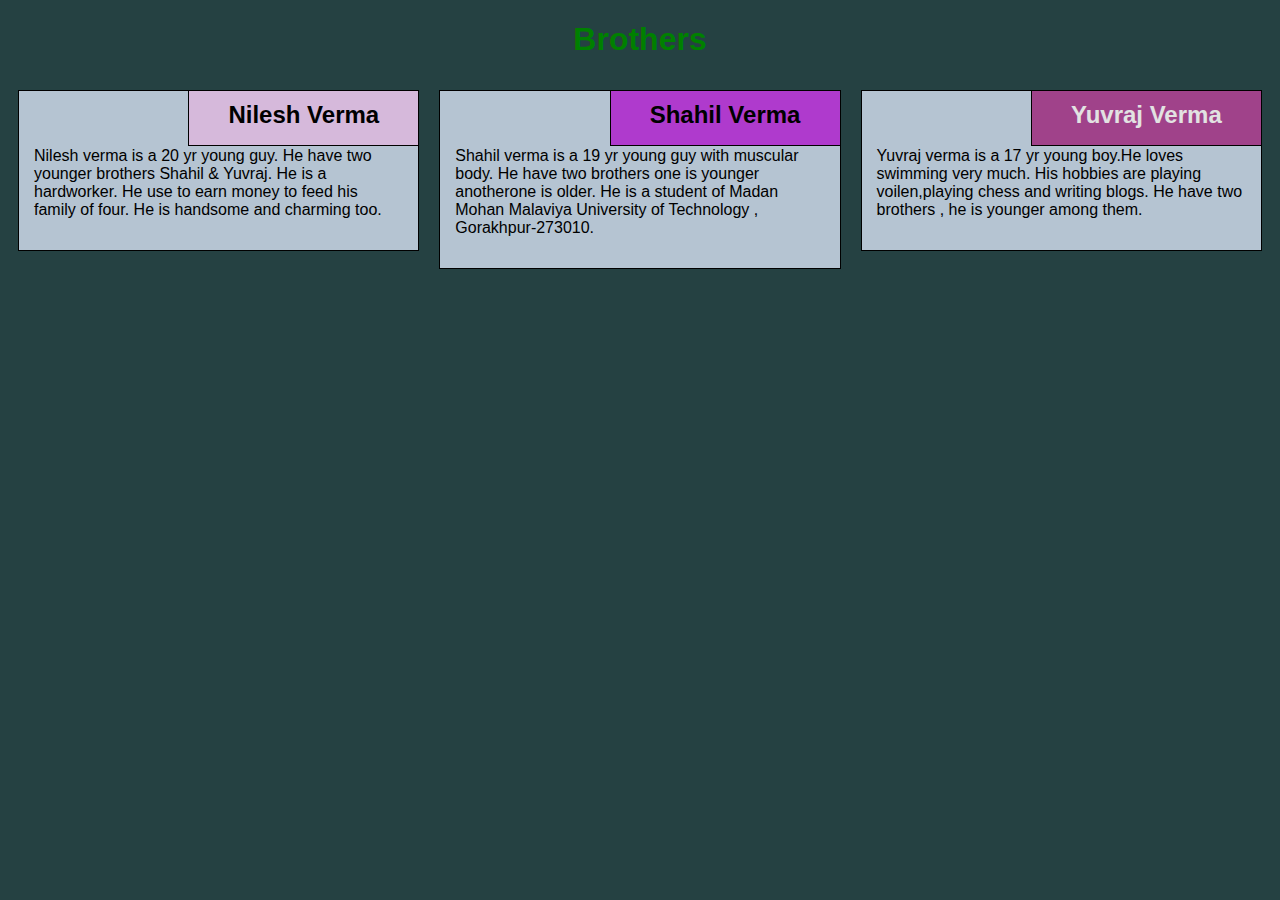
<file: mod2assignment/index.html>
<!DOCTYPE html>
<html lang="en">

<head>
    <meta charset="utf-8">
    <meta name="viewport" content="width=device-width, initial-scale=1">
    <title>Assignment Solution for Module 2</title>
    <link rel="stylesheet" href="css/style.css">
</head>

<body>
    <h1>Brothers</h1>
    <div class="row">
        <div class="col-lg-4 col-md-6 col-sm-12">
            <section class="lebesgue">
                <h2>Nilesh Verma</h2>
                <p>
                    Nilesh verma is a 20 yr young guy. He have two younger brothers Shahil & Yuvraj.
                    He is a hardworker. He use to earn money to feed his family of four.
                    He is handsome and charming too.

                </p>
            </section>
        </div>
        <div class="col-lg-4 col-md-6 col-sm-12">
            <section class="fubini">
                <h2>Shahil Verma</h2>
                <p>
                  Shahil verma is a 19 yr young guy with muscular body. He have two brothers one is younger anotherone is older.
                  He is a student of Madan Mohan Malaviya University of Technology , Gorakhpur-273010.
                </p>
            </section>
        </div>
        <div class="col-lg-4 col-md-12 col-sm-12">
            <section class="luzin">
                <h2>Yuvraj Verma</h2>
                <p>
                    Yuvraj verma is a 17 yr young boy.He loves swimming very much. His hobbies are playing voilen,playing chess and writing blogs.
                    He have two brothers , he is younger among them. 
                </p>
            </section>
        </div>
    </div>
</body>

</html>
</file>
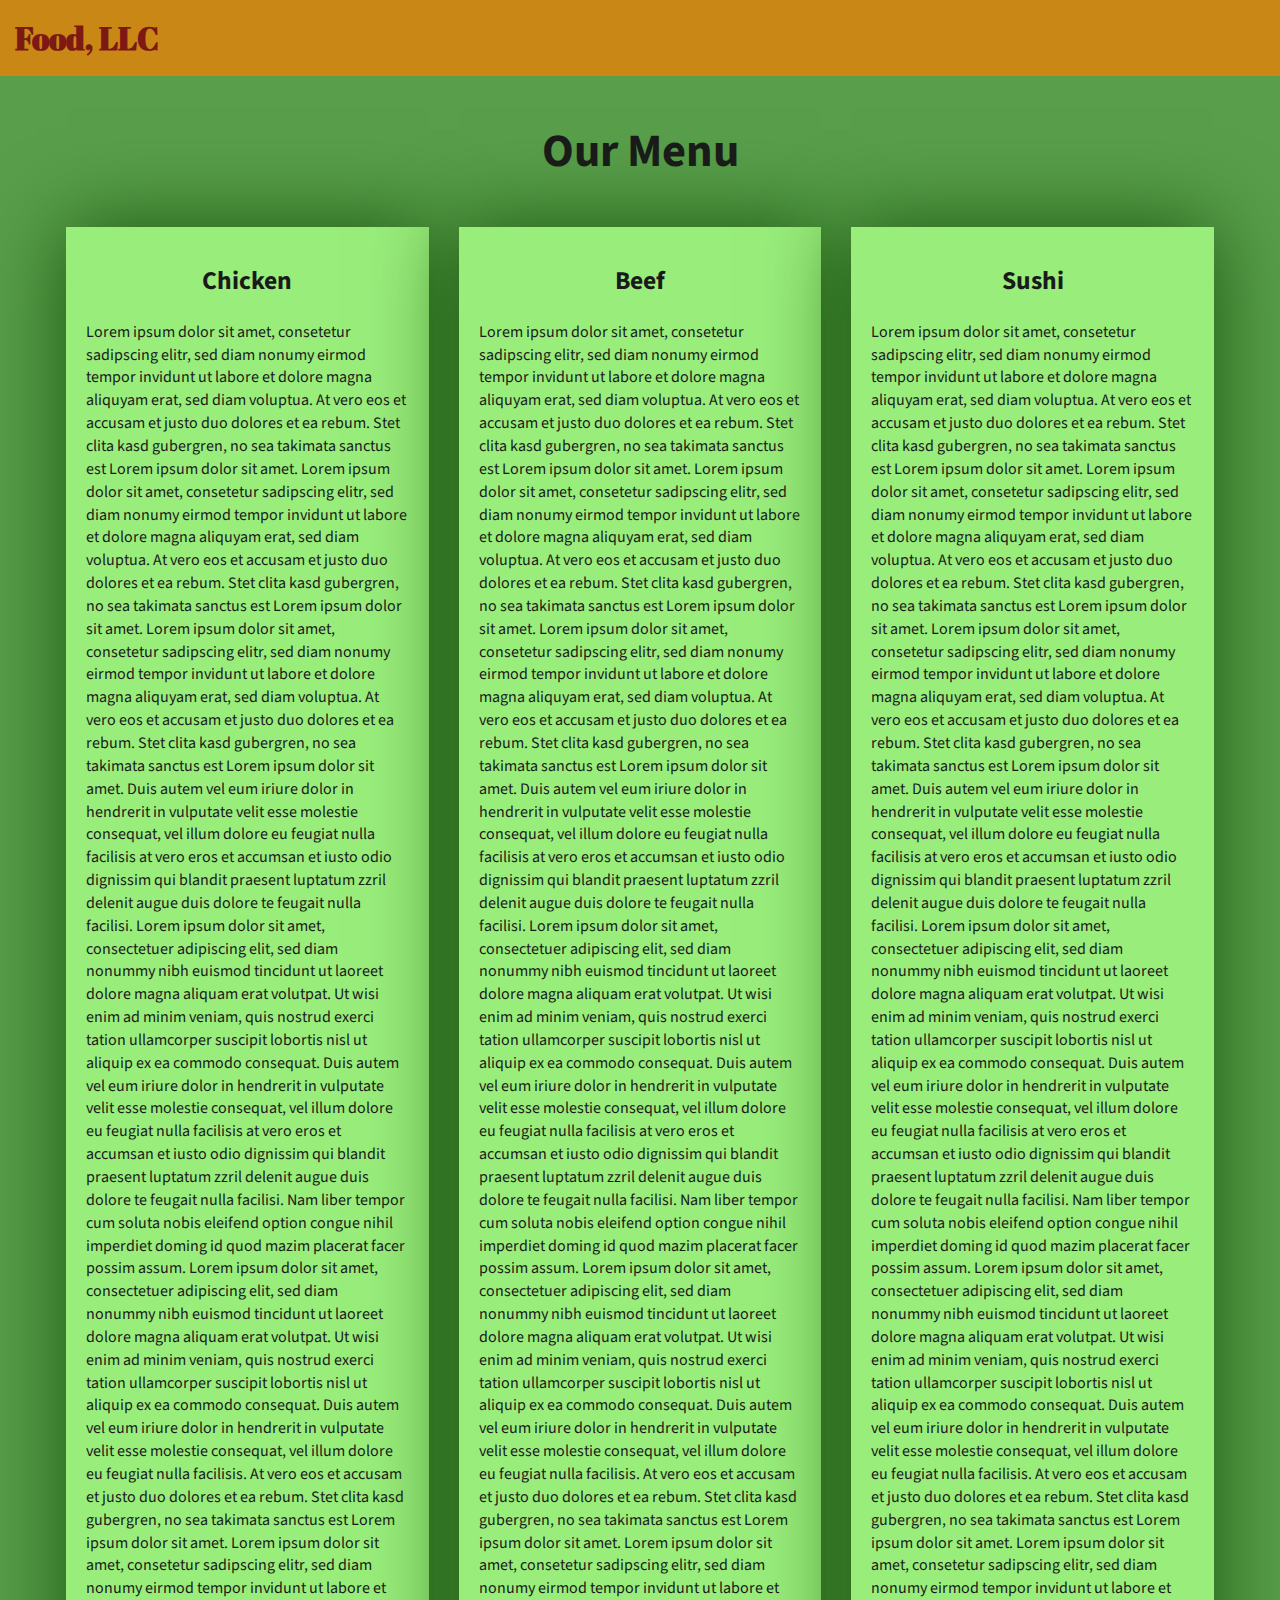
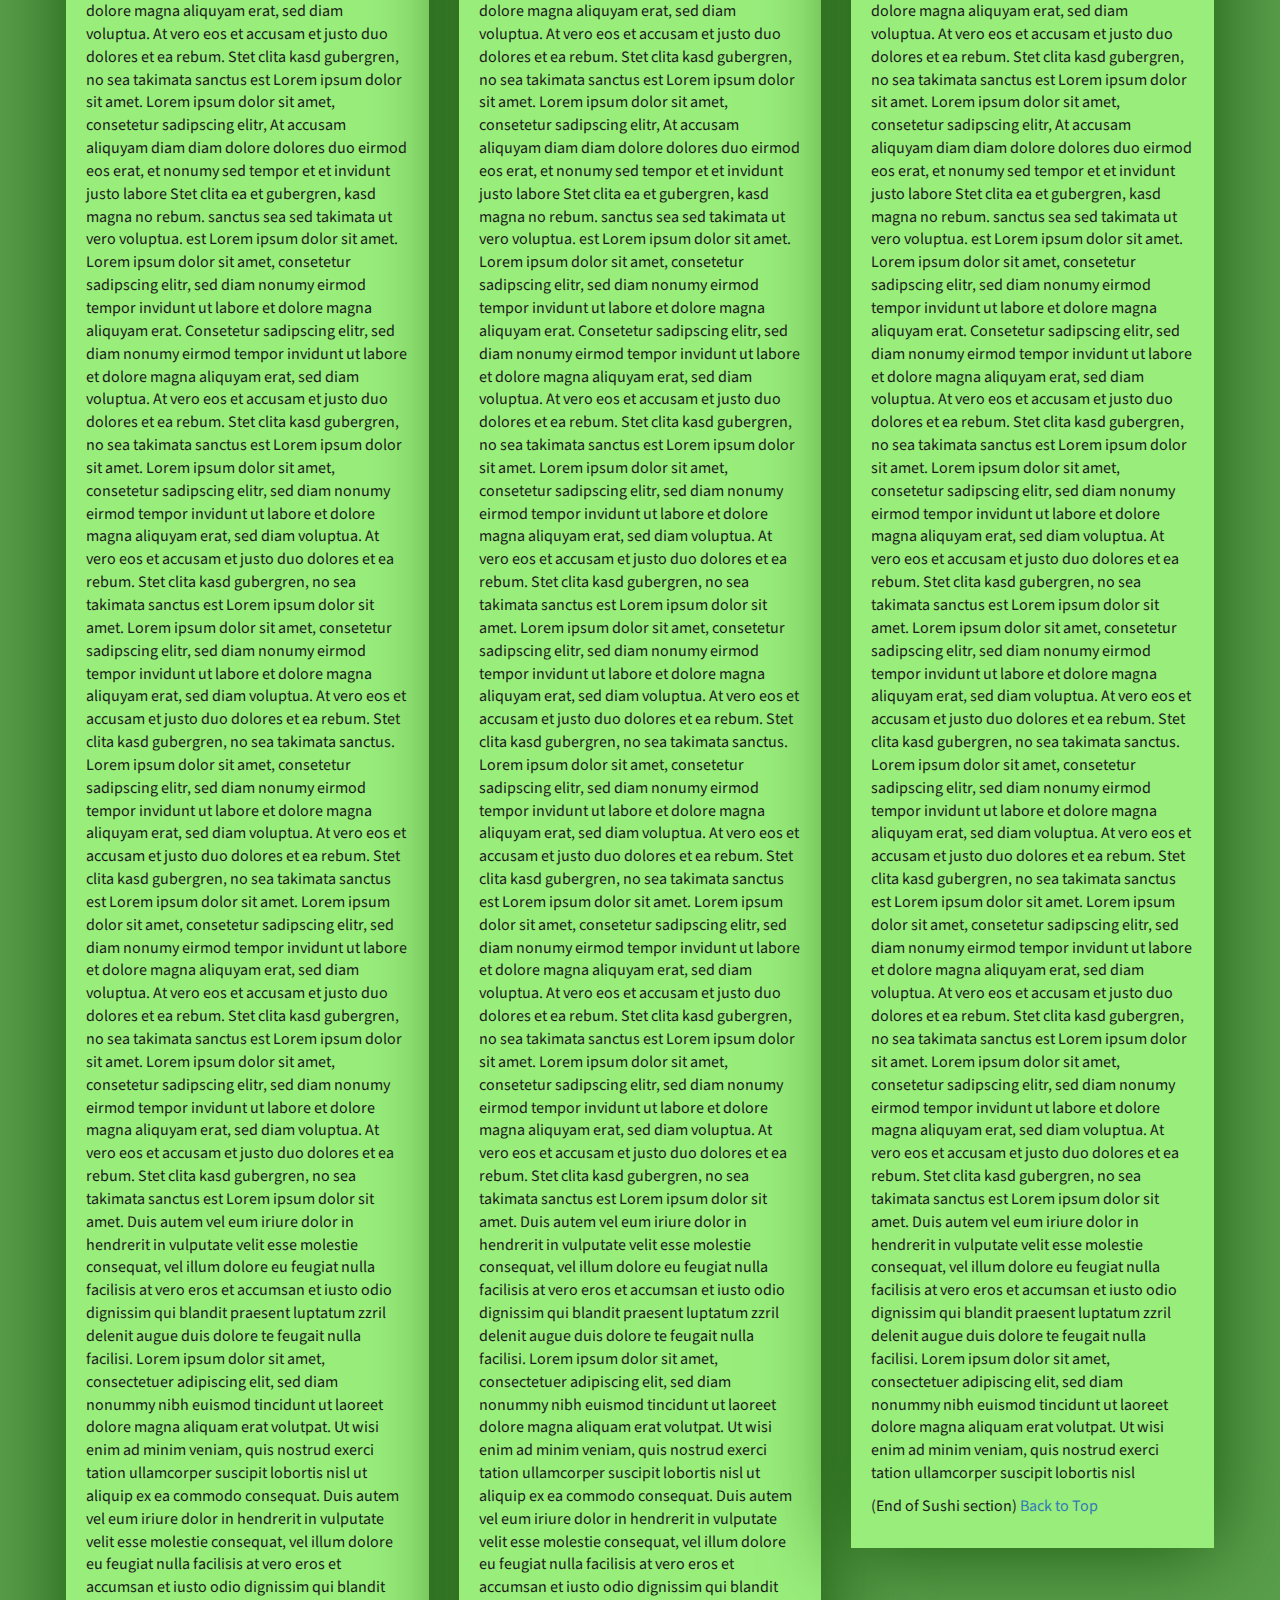
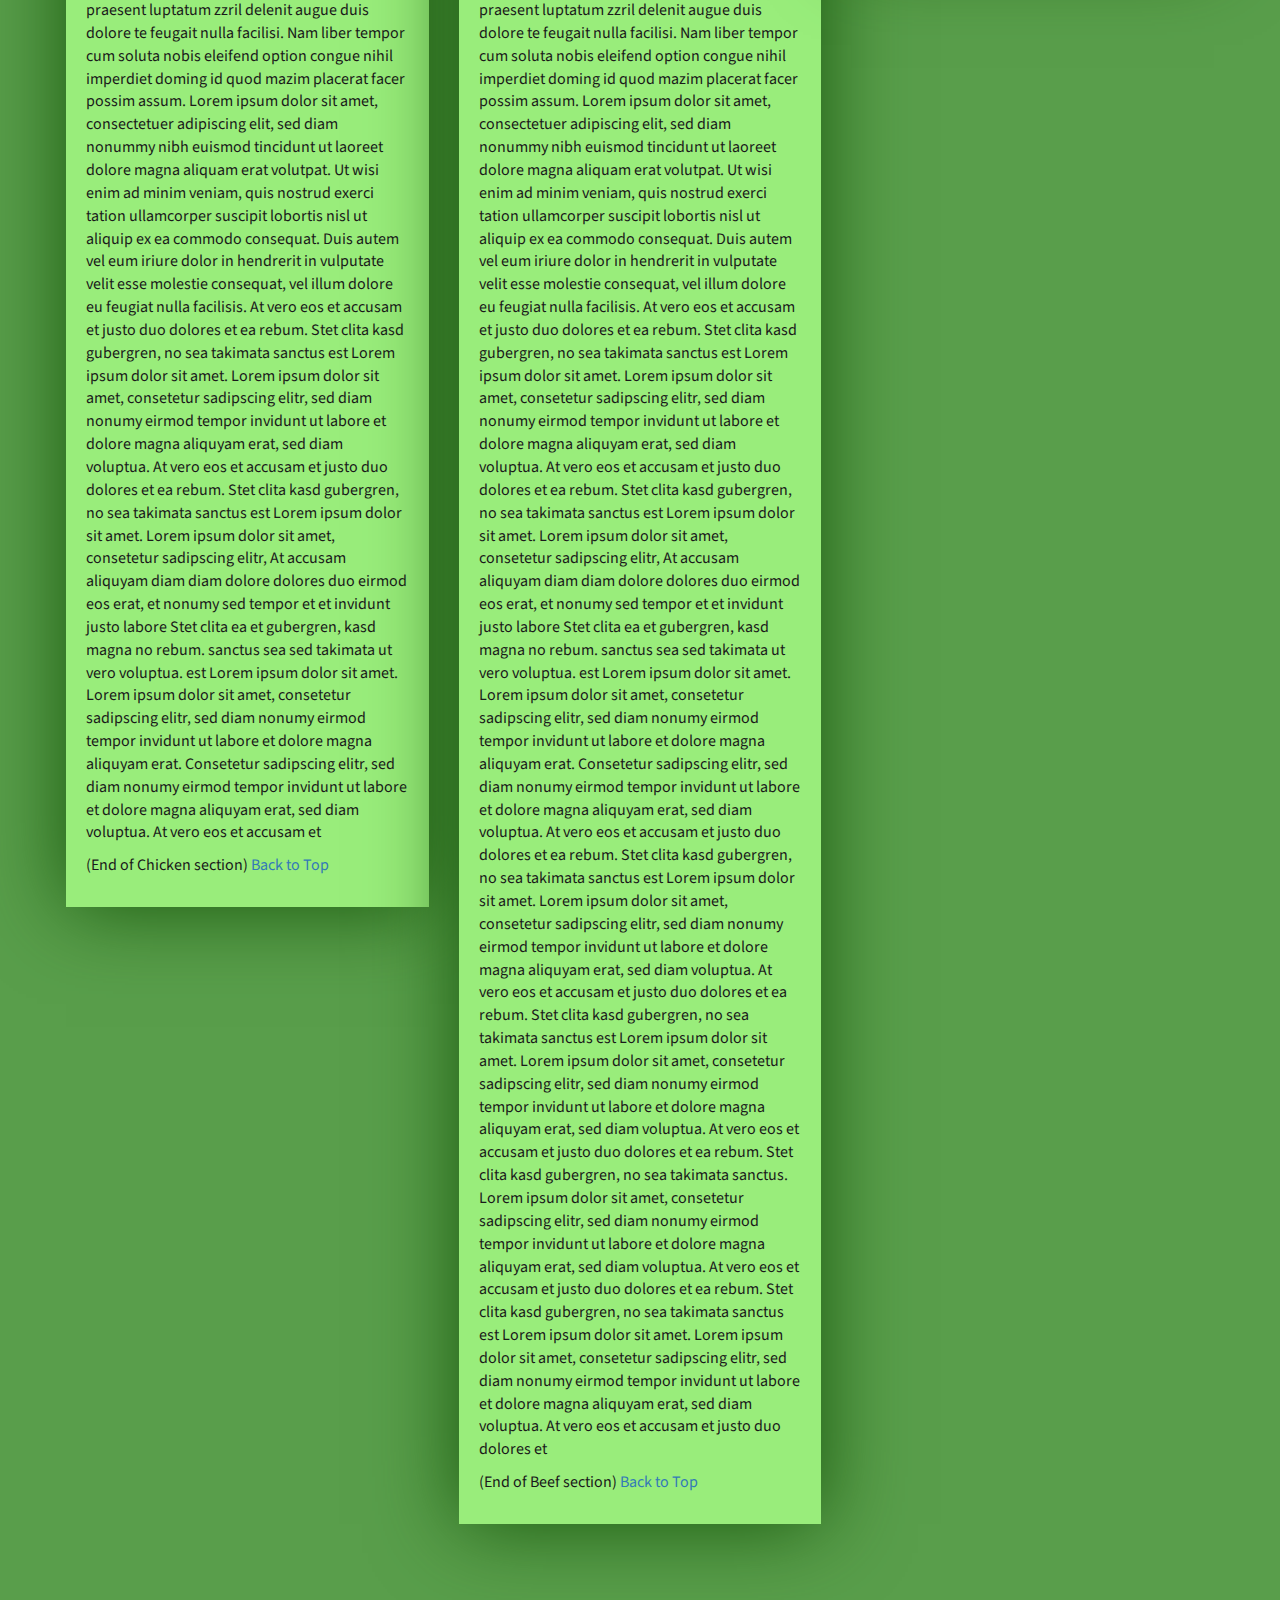
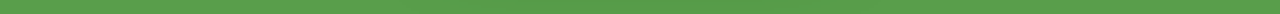
<file: module3_solution/index.html>
<!DOCTYPE html>
<html lang="zxx">

<head>
    <meta charset="utf-8">
    <meta http-equiv="X-UA-Compatible" content="IE=edge">
    <meta name="viewport" content="width=device-width, initial-scale=1">
    <title>Assignment Solution for Module 3</title>
    <link rel="stylesheet" href="css/bootstrap.min.css">
    <link rel="stylesheet" href="css/styles.css">
    <link href="https://fonts.googleapis.com/css?family=Source+Sans+Pro" rel="stylesheet">
    <link href="https://fonts.googleapis.com/css?family=Abril+Fatface" rel="stylesheet">

    <!-- HTML5 shim and Respond.js for IE8 support of HTML5 elements and media queries -->
    <!-- WARNING: Respond.js doesn't work if you view the page via file:// -->
    <!--[if lt IE 9]>
      <script src="https://oss.maxcdn.com/html5shiv/3.7.2/html5shiv.min.js"></script>
      <script src="https://oss.maxcdn.com/respond/1.4.2/respond.min.js"></script>
    <![endif]-->
</head>

<body>
    <header>
        <nav id="header-nav" class="navbar navbar-default">
            <div class="container-fluid">
                <div class="navbar-header">
                    <div class="navbar-brand">
                        <a href="index.html"><h1>Food, LLC</h1></a>
                    </div>

                    <button type="button" class="navbar-toggle collapsed visible-xs" data-toggle="collapse" data-target="#collapsable-nav" aria-expanded="false">
                        <span class="sr-only">Toggle navigation</span>
                        <span class="icon-bar"></span>
                        <span class="icon-bar"></span>
                        <span class="icon-bar"></span>
                    </button>
                </div>

                <div id="collapsable-nav" class="collapse navbar-collapse">
                    <ul id="nav-list" class="nav navbar-nav navbar-right visible-xs text-center">
                        <li>
                            <a href="#chicken-tile"><br class="hidden-xs"> Chicken</a>
                        </li>
                        <li>
                            <a href="#beef-tile"><br class="hidden-xs"> Beef</a>
                        </li>
                        <li>
                            <a href="#sushi-tile"><br class="hidden-xs"> Sushi</a>
                        </li>
                    </ul>
                </div>
            </div>
        </nav>
    </header>

    <div id="main-content" class="container">
        <h2 id="top-heading" class="text-center">Our Menu</h2>
        <div id="home-tiles" class="row">
            <div class="col-md-4 col-sm-6 col-xs-12">
                <div id="chicken-tile">
                    <section>
                        <h3 class="text-center">Chicken</h3>
                        <p>
                            Lorem ipsum dolor sit amet, consetetur sadipscing elitr, sed diam nonumy eirmod tempor invidunt ut labore et dolore magna aliquyam erat, sed diam voluptua. At vero eos et accusam et justo duo dolores et ea rebum. Stet clita kasd gubergren, no sea takimata
                            sanctus est Lorem ipsum dolor sit amet. Lorem ipsum dolor sit amet, consetetur sadipscing elitr, sed diam nonumy eirmod tempor invidunt ut labore et dolore magna aliquyam erat, sed diam voluptua. At vero eos et accusam et justo
                            duo dolores et ea rebum. Stet clita kasd gubergren, no sea takimata sanctus est Lorem ipsum dolor sit amet. Lorem ipsum dolor sit amet, consetetur sadipscing elitr, sed diam nonumy eirmod tempor invidunt ut labore et dolore
                            magna aliquyam erat, sed diam voluptua. At vero eos et accusam et justo duo dolores et ea rebum. Stet clita kasd gubergren, no sea takimata sanctus est Lorem ipsum dolor sit amet. Duis autem vel eum iriure dolor in hendrerit
                            in vulputate velit esse molestie consequat, vel illum dolore eu feugiat nulla facilisis at vero eros et accumsan et iusto odio dignissim qui blandit praesent luptatum zzril delenit augue duis dolore te feugait nulla facilisi.
                            Lorem ipsum dolor sit amet, consectetuer adipiscing elit, sed diam nonummy nibh euismod tincidunt ut laoreet dolore magna aliquam erat volutpat. Ut wisi enim ad minim veniam, quis nostrud exerci tation ullamcorper suscipit
                            lobortis nisl ut aliquip ex ea commodo consequat. Duis autem vel eum iriure dolor in hendrerit in vulputate velit esse molestie consequat, vel illum dolore eu feugiat nulla facilisis at vero eros et accumsan et iusto odio dignissim
                            qui blandit praesent luptatum zzril delenit augue duis dolore te feugait nulla facilisi. Nam liber tempor cum soluta nobis eleifend option congue nihil imperdiet doming id quod mazim placerat facer possim assum. Lorem ipsum
                            dolor sit amet, consectetuer adipiscing elit, sed diam nonummy nibh euismod tincidunt ut laoreet dolore magna aliquam erat volutpat. Ut wisi enim ad minim veniam, quis nostrud exerci tation ullamcorper suscipit lobortis nisl
                            ut aliquip ex ea commodo consequat. Duis autem vel eum iriure dolor in hendrerit in vulputate velit esse molestie consequat, vel illum dolore eu feugiat nulla facilisis. At vero eos et accusam et justo duo dolores et ea rebum.
                            Stet clita kasd gubergren, no sea takimata sanctus est Lorem ipsum dolor sit amet. Lorem ipsum dolor sit amet, consetetur sadipscing elitr, sed diam nonumy eirmod tempor invidunt ut labore et dolore magna aliquyam erat, sed
                            diam voluptua. At vero eos et accusam et justo duo dolores et ea rebum. Stet clita kasd gubergren, no sea takimata sanctus est Lorem ipsum dolor sit amet. Lorem ipsum dolor sit amet, consetetur sadipscing elitr, At accusam
                            aliquyam diam diam dolore dolores duo eirmod eos erat, et nonumy sed tempor et et invidunt justo labore Stet clita ea et gubergren, kasd magna no rebum. sanctus sea sed takimata ut vero voluptua. est Lorem ipsum dolor sit amet.
                            Lorem ipsum dolor sit amet, consetetur sadipscing elitr, sed diam nonumy eirmod tempor invidunt ut labore et dolore magna aliquyam erat. Consetetur sadipscing elitr, sed diam nonumy eirmod tempor invidunt ut labore et dolore
                            magna aliquyam erat, sed diam voluptua. At vero eos et accusam et justo duo dolores et ea rebum. Stet clita kasd gubergren, no sea takimata sanctus est Lorem ipsum dolor sit amet. Lorem ipsum dolor sit amet, consetetur sadipscing
                            elitr, sed diam nonumy eirmod tempor invidunt ut labore et dolore magna aliquyam erat, sed diam voluptua. At vero eos et accusam et justo duo dolores et ea rebum. Stet clita kasd gubergren, no sea takimata sanctus est Lorem
                            ipsum dolor sit amet. Lorem ipsum dolor sit amet, consetetur sadipscing elitr, sed diam nonumy eirmod tempor invidunt ut labore et dolore magna aliquyam erat, sed diam voluptua. At vero eos et accusam et justo duo dolores et
                            ea rebum. Stet clita kasd gubergren, no sea takimata sanctus. Lorem ipsum dolor sit amet, consetetur sadipscing elitr, sed diam nonumy eirmod tempor invidunt ut labore et dolore magna aliquyam erat, sed diam voluptua. At vero
                            eos et accusam et justo duo dolores et ea rebum. Stet clita kasd gubergren, no sea takimata sanctus est Lorem ipsum dolor sit amet. Lorem ipsum dolor sit amet, consetetur sadipscing elitr, sed diam nonumy eirmod tempor invidunt
                            ut labore et dolore magna aliquyam erat, sed diam voluptua. At vero eos et accusam et justo duo dolores et ea rebum. Stet clita kasd gubergren, no sea takimata sanctus est Lorem ipsum dolor sit amet. Lorem ipsum dolor sit amet,
                            consetetur sadipscing elitr, sed diam nonumy eirmod tempor invidunt ut labore et dolore magna aliquyam erat, sed diam voluptua. At vero eos et accusam et justo duo dolores et ea rebum. Stet clita kasd gubergren, no sea takimata
                            sanctus est Lorem ipsum dolor sit amet. Duis autem vel eum iriure dolor in hendrerit in vulputate velit esse molestie consequat, vel illum dolore eu feugiat nulla facilisis at vero eros et accumsan et iusto odio dignissim qui
                            blandit praesent luptatum zzril delenit augue duis dolore te feugait nulla facilisi. Lorem ipsum dolor sit amet, consectetuer adipiscing elit, sed diam nonummy nibh euismod tincidunt ut laoreet dolore magna aliquam erat volutpat.
                            Ut wisi enim ad minim veniam, quis nostrud exerci tation ullamcorper suscipit lobortis nisl ut aliquip ex ea commodo consequat. Duis autem vel eum iriure dolor in hendrerit in vulputate velit esse molestie consequat, vel illum
                            dolore eu feugiat nulla facilisis at vero eros et accumsan et iusto odio dignissim qui blandit praesent luptatum zzril delenit augue duis dolore te feugait nulla facilisi. Nam liber tempor cum soluta nobis eleifend option congue
                            nihil imperdiet doming id quod mazim placerat facer possim assum. Lorem ipsum dolor sit amet, consectetuer adipiscing elit, sed diam nonummy nibh euismod tincidunt ut laoreet dolore magna aliquam erat volutpat. Ut wisi enim
                            ad minim veniam, quis nostrud exerci tation ullamcorper suscipit lobortis nisl ut aliquip ex ea commodo consequat. Duis autem vel eum iriure dolor in hendrerit in vulputate velit esse molestie consequat, vel illum dolore eu
                            feugiat nulla facilisis. At vero eos et accusam et justo duo dolores et ea rebum. Stet clita kasd gubergren, no sea takimata sanctus est Lorem ipsum dolor sit amet. Lorem ipsum dolor sit amet, consetetur sadipscing elitr, sed
                            diam nonumy eirmod tempor invidunt ut labore et dolore magna aliquyam erat, sed diam voluptua. At vero eos et accusam et justo duo dolores et ea rebum. Stet clita kasd gubergren, no sea takimata sanctus est Lorem ipsum dolor
                            sit amet. Lorem ipsum dolor sit amet, consetetur sadipscing elitr, At accusam aliquyam diam diam dolore dolores duo eirmod eos erat, et nonumy sed tempor et et invidunt justo labore Stet clita ea et gubergren, kasd magna no
                            rebum. sanctus sea sed takimata ut vero voluptua. est Lorem ipsum dolor sit amet. Lorem ipsum dolor sit amet, consetetur sadipscing elitr, sed diam nonumy eirmod tempor invidunt ut labore et dolore magna aliquyam erat. Consetetur
                            sadipscing elitr, sed diam nonumy eirmod tempor invidunt ut labore et dolore magna aliquyam erat, sed diam voluptua. At vero eos et accusam et
                        </p>
                        <p>
                            (End of Chicken section) <a href="#top-heading">Back to Top</a>
                        </p>
                    </section>
                </div>
            </div>
            <div class="col-md-4 col-sm-6 col-xs-12">
                <div id="beef-tile">
                    <section>
                        <h3 class="text-center">Beef</h3>
                        <p>
                            Lorem ipsum dolor sit amet, consetetur sadipscing elitr, sed diam nonumy eirmod tempor invidunt ut labore et dolore magna aliquyam erat, sed diam voluptua. At vero eos et accusam et justo duo dolores et ea rebum. Stet clita kasd gubergren, no sea takimata
                            sanctus est Lorem ipsum dolor sit amet. Lorem ipsum dolor sit amet, consetetur sadipscing elitr, sed diam nonumy eirmod tempor invidunt ut labore et dolore magna aliquyam erat, sed diam voluptua. At vero eos et accusam et justo
                            duo dolores et ea rebum. Stet clita kasd gubergren, no sea takimata sanctus est Lorem ipsum dolor sit amet. Lorem ipsum dolor sit amet, consetetur sadipscing elitr, sed diam nonumy eirmod tempor invidunt ut labore et dolore
                            magna aliquyam erat, sed diam voluptua. At vero eos et accusam et justo duo dolores et ea rebum. Stet clita kasd gubergren, no sea takimata sanctus est Lorem ipsum dolor sit amet. Duis autem vel eum iriure dolor in hendrerit
                            in vulputate velit esse molestie consequat, vel illum dolore eu feugiat nulla facilisis at vero eros et accumsan et iusto odio dignissim qui blandit praesent luptatum zzril delenit augue duis dolore te feugait nulla facilisi.
                            Lorem ipsum dolor sit amet, consectetuer adipiscing elit, sed diam nonummy nibh euismod tincidunt ut laoreet dolore magna aliquam erat volutpat. Ut wisi enim ad minim veniam, quis nostrud exerci tation ullamcorper suscipit
                            lobortis nisl ut aliquip ex ea commodo consequat. Duis autem vel eum iriure dolor in hendrerit in vulputate velit esse molestie consequat, vel illum dolore eu feugiat nulla facilisis at vero eros et accumsan et iusto odio dignissim
                            qui blandit praesent luptatum zzril delenit augue duis dolore te feugait nulla facilisi. Nam liber tempor cum soluta nobis eleifend option congue nihil imperdiet doming id quod mazim placerat facer possim assum. Lorem ipsum
                            dolor sit amet, consectetuer adipiscing elit, sed diam nonummy nibh euismod tincidunt ut laoreet dolore magna aliquam erat volutpat. Ut wisi enim ad minim veniam, quis nostrud exerci tation ullamcorper suscipit lobortis nisl
                            ut aliquip ex ea commodo consequat. Duis autem vel eum iriure dolor in hendrerit in vulputate velit esse molestie consequat, vel illum dolore eu feugiat nulla facilisis. At vero eos et accusam et justo duo dolores et ea rebum.
                            Stet clita kasd gubergren, no sea takimata sanctus est Lorem ipsum dolor sit amet. Lorem ipsum dolor sit amet, consetetur sadipscing elitr, sed diam nonumy eirmod tempor invidunt ut labore et dolore magna aliquyam erat, sed
                            diam voluptua. At vero eos et accusam et justo duo dolores et ea rebum. Stet clita kasd gubergren, no sea takimata sanctus est Lorem ipsum dolor sit amet. Lorem ipsum dolor sit amet, consetetur sadipscing elitr, At accusam
                            aliquyam diam diam dolore dolores duo eirmod eos erat, et nonumy sed tempor et et invidunt justo labore Stet clita ea et gubergren, kasd magna no rebum. sanctus sea sed takimata ut vero voluptua. est Lorem ipsum dolor sit amet.
                            Lorem ipsum dolor sit amet, consetetur sadipscing elitr, sed diam nonumy eirmod tempor invidunt ut labore et dolore magna aliquyam erat. Consetetur sadipscing elitr, sed diam nonumy eirmod tempor invidunt ut labore et dolore
                            magna aliquyam erat, sed diam voluptua. At vero eos et accusam et justo duo dolores et ea rebum. Stet clita kasd gubergren, no sea takimata sanctus est Lorem ipsum dolor sit amet. Lorem ipsum dolor sit amet, consetetur sadipscing
                            elitr, sed diam nonumy eirmod tempor invidunt ut labore et dolore magna aliquyam erat, sed diam voluptua. At vero eos et accusam et justo duo dolores et ea rebum. Stet clita kasd gubergren, no sea takimata sanctus est Lorem
                            ipsum dolor sit amet. Lorem ipsum dolor sit amet, consetetur sadipscing elitr, sed diam nonumy eirmod tempor invidunt ut labore et dolore magna aliquyam erat, sed diam voluptua. At vero eos et accusam et justo duo dolores et
                            ea rebum. Stet clita kasd gubergren, no sea takimata sanctus. Lorem ipsum dolor sit amet, consetetur sadipscing elitr, sed diam nonumy eirmod tempor invidunt ut labore et dolore magna aliquyam erat, sed diam voluptua. At vero
                            eos et accusam et justo duo dolores et ea rebum. Stet clita kasd gubergren, no sea takimata sanctus est Lorem ipsum dolor sit amet. Lorem ipsum dolor sit amet, consetetur sadipscing elitr, sed diam nonumy eirmod tempor invidunt
                            ut labore et dolore magna aliquyam erat, sed diam voluptua. At vero eos et accusam et justo duo dolores et ea rebum. Stet clita kasd gubergren, no sea takimata sanctus est Lorem ipsum dolor sit amet. Lorem ipsum dolor sit amet,
                            consetetur sadipscing elitr, sed diam nonumy eirmod tempor invidunt ut labore et dolore magna aliquyam erat, sed diam voluptua. At vero eos et accusam et justo duo dolores et ea rebum. Stet clita kasd gubergren, no sea takimata
                            sanctus est Lorem ipsum dolor sit amet. Duis autem vel eum iriure dolor in hendrerit in vulputate velit esse molestie consequat, vel illum dolore eu feugiat nulla facilisis at vero eros et accumsan et iusto odio dignissim qui
                            blandit praesent luptatum zzril delenit augue duis dolore te feugait nulla facilisi. Lorem ipsum dolor sit amet, consectetuer adipiscing elit, sed diam nonummy nibh euismod tincidunt ut laoreet dolore magna aliquam erat volutpat.
                            Ut wisi enim ad minim veniam, quis nostrud exerci tation ullamcorper suscipit lobortis nisl ut aliquip ex ea commodo consequat. Duis autem vel eum iriure dolor in hendrerit in vulputate velit esse molestie consequat, vel illum
                            dolore eu feugiat nulla facilisis at vero eros et accumsan et iusto odio dignissim qui blandit praesent luptatum zzril delenit augue duis dolore te feugait nulla facilisi. Nam liber tempor cum soluta nobis eleifend option congue
                            nihil imperdiet doming id quod mazim placerat facer possim assum. Lorem ipsum dolor sit amet, consectetuer adipiscing elit, sed diam nonummy nibh euismod tincidunt ut laoreet dolore magna aliquam erat volutpat. Ut wisi enim
                            ad minim veniam, quis nostrud exerci tation ullamcorper suscipit lobortis nisl ut aliquip ex ea commodo consequat. Duis autem vel eum iriure dolor in hendrerit in vulputate velit esse molestie consequat, vel illum dolore eu
                            feugiat nulla facilisis. At vero eos et accusam et justo duo dolores et ea rebum. Stet clita kasd gubergren, no sea takimata sanctus est Lorem ipsum dolor sit amet. Lorem ipsum dolor sit amet, consetetur sadipscing elitr, sed
                            diam nonumy eirmod tempor invidunt ut labore et dolore magna aliquyam erat, sed diam voluptua. At vero eos et accusam et justo duo dolores et ea rebum. Stet clita kasd gubergren, no sea takimata sanctus est Lorem ipsum dolor
                            sit amet. Lorem ipsum dolor sit amet, consetetur sadipscing elitr, At accusam aliquyam diam diam dolore dolores duo eirmod eos erat, et nonumy sed tempor et et invidunt justo labore Stet clita ea et gubergren, kasd magna no
                            rebum. sanctus sea sed takimata ut vero voluptua. est Lorem ipsum dolor sit amet. Lorem ipsum dolor sit amet, consetetur sadipscing elitr, sed diam nonumy eirmod tempor invidunt ut labore et dolore magna aliquyam erat. Consetetur
                            sadipscing elitr, sed diam nonumy eirmod tempor invidunt ut labore et dolore magna aliquyam erat, sed diam voluptua. At vero eos et accusam et justo duo dolores et ea rebum. Stet clita kasd gubergren, no sea takimata sanctus
                            est Lorem ipsum dolor sit amet. Lorem ipsum dolor sit amet, consetetur sadipscing elitr, sed diam nonumy eirmod tempor invidunt ut labore et dolore magna aliquyam erat, sed diam voluptua. At vero eos et accusam et justo duo
                            dolores et ea rebum. Stet clita kasd gubergren, no sea takimata sanctus est Lorem ipsum dolor sit amet. Lorem ipsum dolor sit amet, consetetur sadipscing elitr, sed diam nonumy eirmod tempor invidunt ut labore et dolore magna
                            aliquyam erat, sed diam voluptua. At vero eos et accusam et justo duo dolores et ea rebum. Stet clita kasd gubergren, no sea takimata sanctus. Lorem ipsum dolor sit amet, consetetur sadipscing elitr, sed diam nonumy eirmod
                            tempor invidunt ut labore et dolore magna aliquyam erat, sed diam voluptua. At vero eos et accusam et justo duo dolores et ea rebum. Stet clita kasd gubergren, no sea takimata sanctus est Lorem ipsum dolor sit amet. Lorem ipsum
                            dolor sit amet, consetetur sadipscing elitr, sed diam nonumy eirmod tempor invidunt ut labore et dolore magna aliquyam erat, sed diam voluptua. At vero eos et accusam et justo duo dolores et
                        </p>
                        <p>
                            (End of Beef section) <a href="#top-heading">Back to Top</a>
                        </p>
                    </section>
                </div>
            </div>
            <!-- <div class="clearfix visible-md-block"></div> -->
            <div class="col-md-4 col-sm-12 col-xs-12">
                <div id="sushi-tile">
                    <section>
                        <h3 class="text-center">Sushi</h3>
                        <p>
                            Lorem ipsum dolor sit amet, consetetur sadipscing elitr, sed diam nonumy eirmod tempor invidunt ut labore et dolore magna aliquyam erat, sed diam voluptua. At vero eos et accusam et justo duo dolores et ea rebum. Stet clita kasd gubergren, no sea takimata
                            sanctus est Lorem ipsum dolor sit amet. Lorem ipsum dolor sit amet, consetetur sadipscing elitr, sed diam nonumy eirmod tempor invidunt ut labore et dolore magna aliquyam erat, sed diam voluptua. At vero eos et accusam et justo
                            duo dolores et ea rebum. Stet clita kasd gubergren, no sea takimata sanctus est Lorem ipsum dolor sit amet. Lorem ipsum dolor sit amet, consetetur sadipscing elitr, sed diam nonumy eirmod tempor invidunt ut labore et dolore
                            magna aliquyam erat, sed diam voluptua. At vero eos et accusam et justo duo dolores et ea rebum. Stet clita kasd gubergren, no sea takimata sanctus est Lorem ipsum dolor sit amet. Duis autem vel eum iriure dolor in hendrerit
                            in vulputate velit esse molestie consequat, vel illum dolore eu feugiat nulla facilisis at vero eros et accumsan et iusto odio dignissim qui blandit praesent luptatum zzril delenit augue duis dolore te feugait nulla facilisi.
                            Lorem ipsum dolor sit amet, consectetuer adipiscing elit, sed diam nonummy nibh euismod tincidunt ut laoreet dolore magna aliquam erat volutpat. Ut wisi enim ad minim veniam, quis nostrud exerci tation ullamcorper suscipit
                            lobortis nisl ut aliquip ex ea commodo consequat. Duis autem vel eum iriure dolor in hendrerit in vulputate velit esse molestie consequat, vel illum dolore eu feugiat nulla facilisis at vero eros et accumsan et iusto odio dignissim
                            qui blandit praesent luptatum zzril delenit augue duis dolore te feugait nulla facilisi. Nam liber tempor cum soluta nobis eleifend option congue nihil imperdiet doming id quod mazim placerat facer possim assum. Lorem ipsum
                            dolor sit amet, consectetuer adipiscing elit, sed diam nonummy nibh euismod tincidunt ut laoreet dolore magna aliquam erat volutpat. Ut wisi enim ad minim veniam, quis nostrud exerci tation ullamcorper suscipit lobortis nisl
                            ut aliquip ex ea commodo consequat. Duis autem vel eum iriure dolor in hendrerit in vulputate velit esse molestie consequat, vel illum dolore eu feugiat nulla facilisis. At vero eos et accusam et justo duo dolores et ea rebum.
                            Stet clita kasd gubergren, no sea takimata sanctus est Lorem ipsum dolor sit amet. Lorem ipsum dolor sit amet, consetetur sadipscing elitr, sed diam nonumy eirmod tempor invidunt ut labore et dolore magna aliquyam erat, sed
                            diam voluptua. At vero eos et accusam et justo duo dolores et ea rebum. Stet clita kasd gubergren, no sea takimata sanctus est Lorem ipsum dolor sit amet. Lorem ipsum dolor sit amet, consetetur sadipscing elitr, At accusam
                            aliquyam diam diam dolore dolores duo eirmod eos erat, et nonumy sed tempor et et invidunt justo labore Stet clita ea et gubergren, kasd magna no rebum. sanctus sea sed takimata ut vero voluptua. est Lorem ipsum dolor sit amet.
                            Lorem ipsum dolor sit amet, consetetur sadipscing elitr, sed diam nonumy eirmod tempor invidunt ut labore et dolore magna aliquyam erat. Consetetur sadipscing elitr, sed diam nonumy eirmod tempor invidunt ut labore et dolore
                            magna aliquyam erat, sed diam voluptua. At vero eos et accusam et justo duo dolores et ea rebum. Stet clita kasd gubergren, no sea takimata sanctus est Lorem ipsum dolor sit amet. Lorem ipsum dolor sit amet, consetetur sadipscing
                            elitr, sed diam nonumy eirmod tempor invidunt ut labore et dolore magna aliquyam erat, sed diam voluptua. At vero eos et accusam et justo duo dolores et ea rebum. Stet clita kasd gubergren, no sea takimata sanctus est Lorem
                            ipsum dolor sit amet. Lorem ipsum dolor sit amet, consetetur sadipscing elitr, sed diam nonumy eirmod tempor invidunt ut labore et dolore magna aliquyam erat, sed diam voluptua. At vero eos et accusam et justo duo dolores et
                            ea rebum. Stet clita kasd gubergren, no sea takimata sanctus. Lorem ipsum dolor sit amet, consetetur sadipscing elitr, sed diam nonumy eirmod tempor invidunt ut labore et dolore magna aliquyam erat, sed diam voluptua. At vero
                            eos et accusam et justo duo dolores et ea rebum. Stet clita kasd gubergren, no sea takimata sanctus est Lorem ipsum dolor sit amet. Lorem ipsum dolor sit amet, consetetur sadipscing elitr, sed diam nonumy eirmod tempor invidunt
                            ut labore et dolore magna aliquyam erat, sed diam voluptua. At vero eos et accusam et justo duo dolores et ea rebum. Stet clita kasd gubergren, no sea takimata sanctus est Lorem ipsum dolor sit amet. Lorem ipsum dolor sit amet,
                            consetetur sadipscing elitr, sed diam nonumy eirmod tempor invidunt ut labore et dolore magna aliquyam erat, sed diam voluptua. At vero eos et accusam et justo duo dolores et ea rebum. Stet clita kasd gubergren, no sea takimata
                            sanctus est Lorem ipsum dolor sit amet. Duis autem vel eum iriure dolor in hendrerit in vulputate velit esse molestie consequat, vel illum dolore eu feugiat nulla facilisis at vero eros et accumsan et iusto odio dignissim qui
                            blandit praesent luptatum zzril delenit augue duis dolore te feugait nulla facilisi. Lorem ipsum dolor sit amet, consectetuer adipiscing elit, sed diam nonummy nibh euismod tincidunt ut laoreet dolore magna aliquam erat volutpat.
                            Ut wisi enim ad minim veniam, quis nostrud exerci tation ullamcorper suscipit lobortis nisl
                        </p>
                        <p>
                            (End of Sushi section) <a href="#top-heading">Back to Top</a>
                        </p>
                    </section>
                </div>
            </div>
            <!-- <div class="clearfix visible-lg-block"></div> -->
        </div>
    </div>
    <div class="clearfix visible-lg-block"></div>


    <!-- jQuery (Bootstrap JS plugins depend on it) -->
    <script src="js/jquery-3.1.1.min.js"></script>
    <script src="js/bootstrap.min.js"></script>
    <!-- <script src="js/script.js"></script> -->

</body>

</html>
</file>
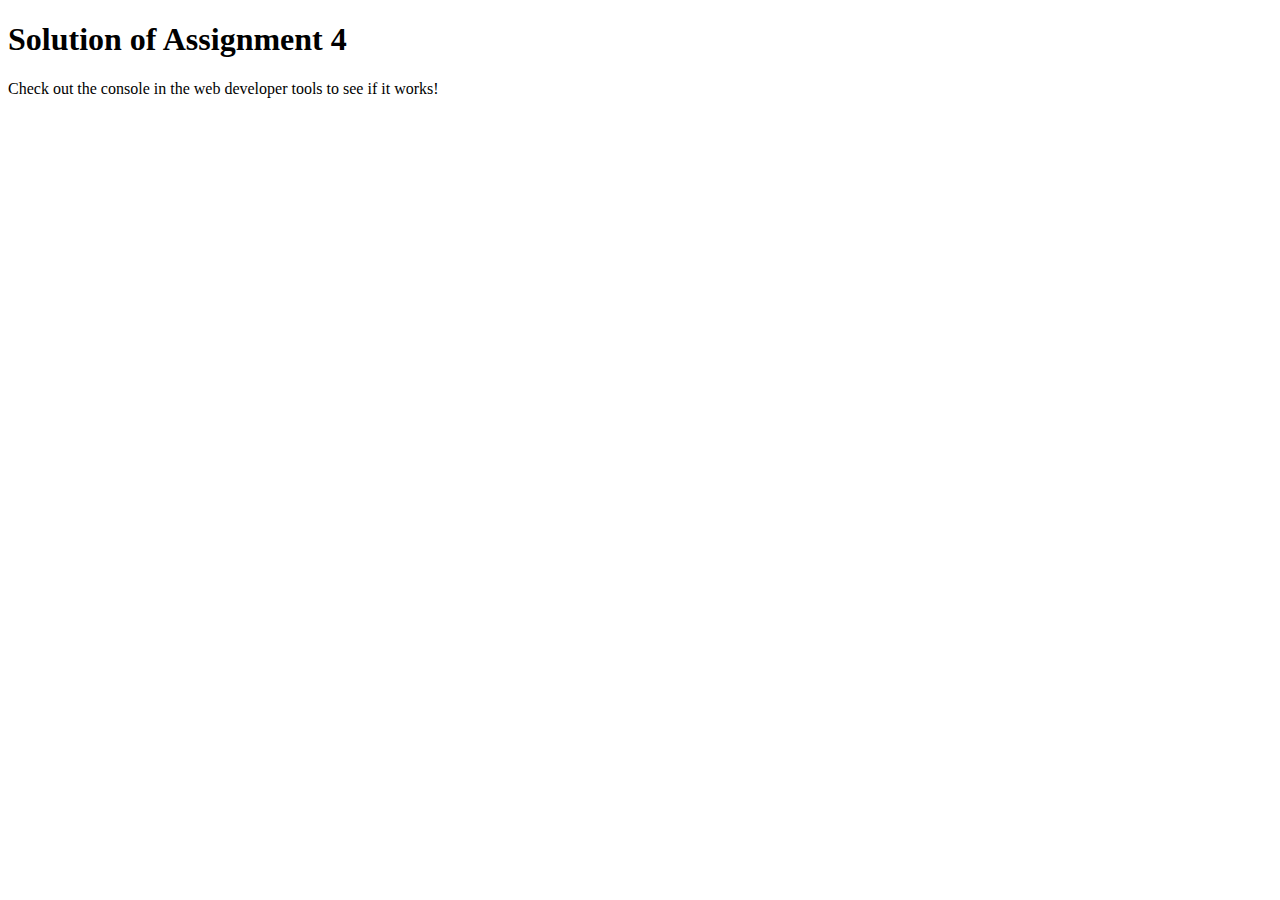
<file: module4_solution/index.html>
<!DOCTYPE html>
<html>

<head>
    <meta charset="utf-8">
    <title>Assignment Solution for Module 4</title>
    <script src="SpeakHello.js"></script>
    <script src="SpeakGoodBye.js"></script>
    <script src="script.js"></script>
</head>

<body>
    <h1>Solution of Assignment 4</h1>
    <p>Check out the console in the web developer tools to see if it works!</p>
</body>

</html>
</file>
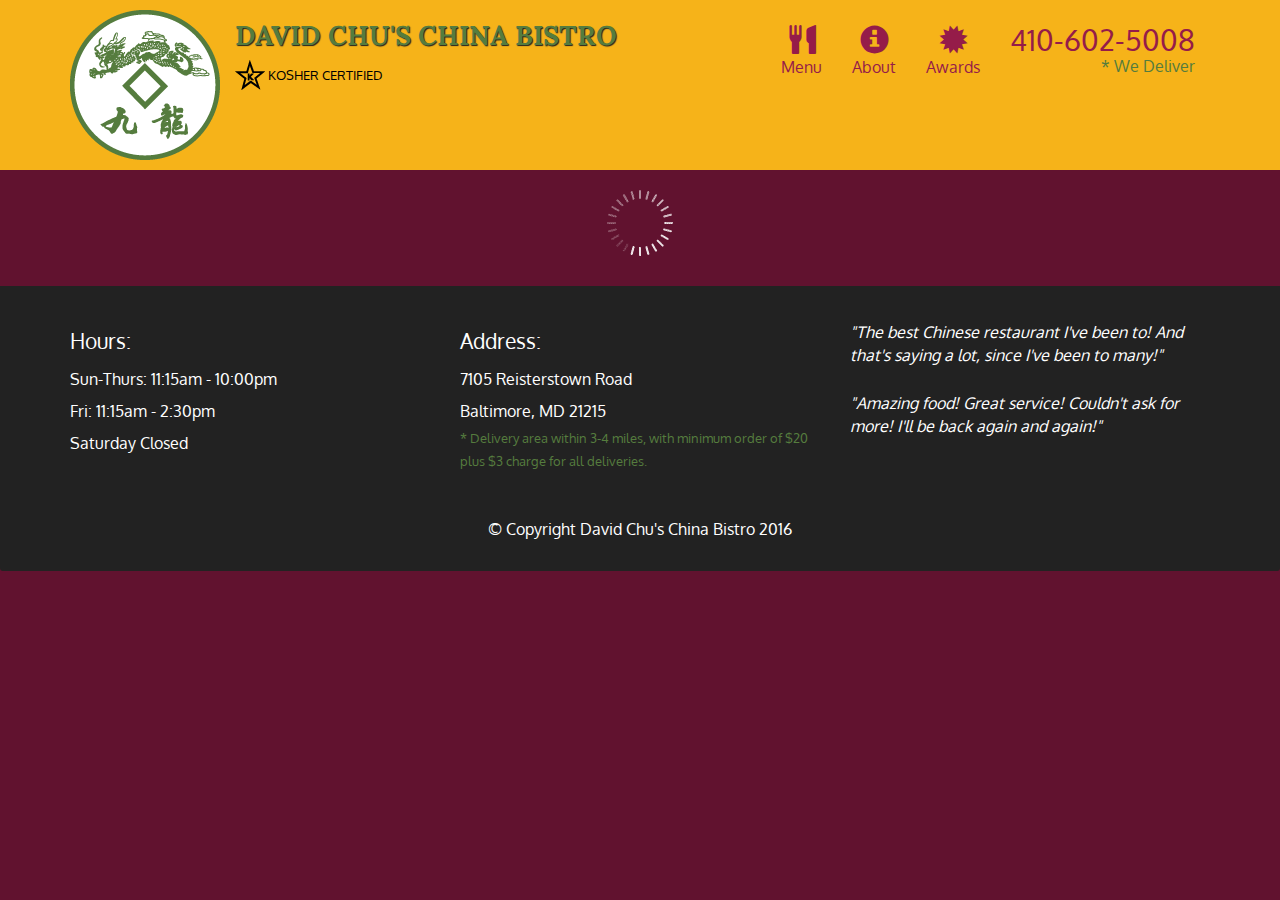
<file: module5_solution/index.html>
<!doctype html>
<html lang="en">
  <head>
    <meta charset="utf-8">
    <meta http-equiv="X-UA-Compatible" content="IE=edge">
    <meta name="viewport" content="width=device-width, initial-scale=1">
    <title>David Chu's China Bistro</title>
    <link rel="stylesheet" href="css/bootstrap.min.css">
    <link rel="stylesheet" href="css/styles.css">
    <link href='https://fonts.googleapis.com/css?family=Oxygen:400,300,700' rel='stylesheet' type='text/css'>
    <link href='https://fonts.googleapis.com/css?family=Lora' rel='stylesheet' type='text/css'>
  </head>
<body>
  <header>
    <nav id="header-nav" class="navbar navbar-default">
      <div class="container">
        <div class="navbar-header">
          <a href="index.html" class="pull-left visible-md visible-lg">
            <div id="logo-img" alt="Logo image"></div>
          </a>

          <div class="navbar-brand">
            <a href="index.html"><h1>David Chu's China Bistro</h1></a>
            <p>
              <img src="images/star-k-logo.png" alt="Kosher certification">
              <span>Kosher Certified</span>
            </p>
          </div>

          <button id="navbarToggle" type="button" class="navbar-toggle collapsed" data-toggle="collapse" data-target="#collapsable-nav" aria-expanded="false">
            <span class="sr-only">Toggle navigation</span>
            <span class="icon-bar"></span>
            <span class="icon-bar"></span>
            <span class="icon-bar"></span>
          </button>
        </div>
        
        <div id="collapsable-nav" class="collapse navbar-collapse">
           <ul id="nav-list" class="nav navbar-nav navbar-right">
            <li id="navHomeButton" class="visible-xs active">
              <a href="index.html">
                <span class="glyphicon glyphicon-home"></span> Home</a>
            </li>
            <li id="navMenuButton">
              <a href="#" onclick="$dc.loadMenuCategories();">
                <span class="glyphicon glyphicon-cutlery"></span><br class="hidden-xs"> Menu</a>
            </li>
            <li>
              <a href="#">
                <span class="glyphicon glyphicon-info-sign"></span><br class="hidden-xs"> About</a>
            </li>
            <li>
              <a href="#">
                <span class="glyphicon glyphicon-certificate"></span><br class="hidden-xs"> Awards</a>
            </li>
            <li id="phone" class="hidden-xs">
              <a href="tel:410-602-5008">
                <span>410-602-5008</span></a><div>* We Deliver</div>
            </li>
          </ul><!-- #nav-list -->
        </div><!-- .collapse .navbar-collapse -->
      </div><!-- .container -->
    </nav><!-- #header-nav -->
  </header>

  <div id="call-btn" class="visible-xs">
    <a class="btn" href="tel:410-602-5008">
    <span class="glyphicon glyphicon-earphone"></span>
    410-602-5008
    </a>
  </div>
  <div id="xs-deliver" class="text-center visible-xs">* We Deliver</div>

  <div id="main-content" class="container"></div>

  <footer class="panel-footer">
    <div class="container">
      <div class="row">
        <section id="hours" class="col-sm-4">
          <span>Hours:</span><br>
          Sun-Thurs: 11:15am - 10:00pm<br>
          Fri: 11:15am - 2:30pm<br>
          Saturday Closed
          <hr class="visible-xs">
        </section>
        <section id="address" class="col-sm-4">
          <span>Address:</span><br>
          7105 Reisterstown Road<br>
          Baltimore, MD 21215
          <p>* Delivery area within 3-4 miles, with minimum order of $20 plus $3 charge for all deliveries.</p>
          <hr class="visible-xs">
        </section>
        <section id="testimonials" class="col-sm-4">
          <p>"The best Chinese restaurant I've been to! And that's saying a lot, since I've been to many!"</p>
          <p>"Amazing food! Great service! Couldn't ask for more! I'll be back again and again!"</p>
        </section>
      </div>
      <div class="text-center">&copy; Copyright David Chu's China Bistro 2016</div>
    </div>
  </footer>

  <!-- jQuery (Bootstrap JS plugins depend on it) -->
  <script src="js/jquery-2.1.4.min.js"></script>
  <script src="js/bootstrap.min.js"></script>
  <script src="js/ajax-utils.js"></script>
  <script src="js/script.js"></script>
</body>
</html>
</file>
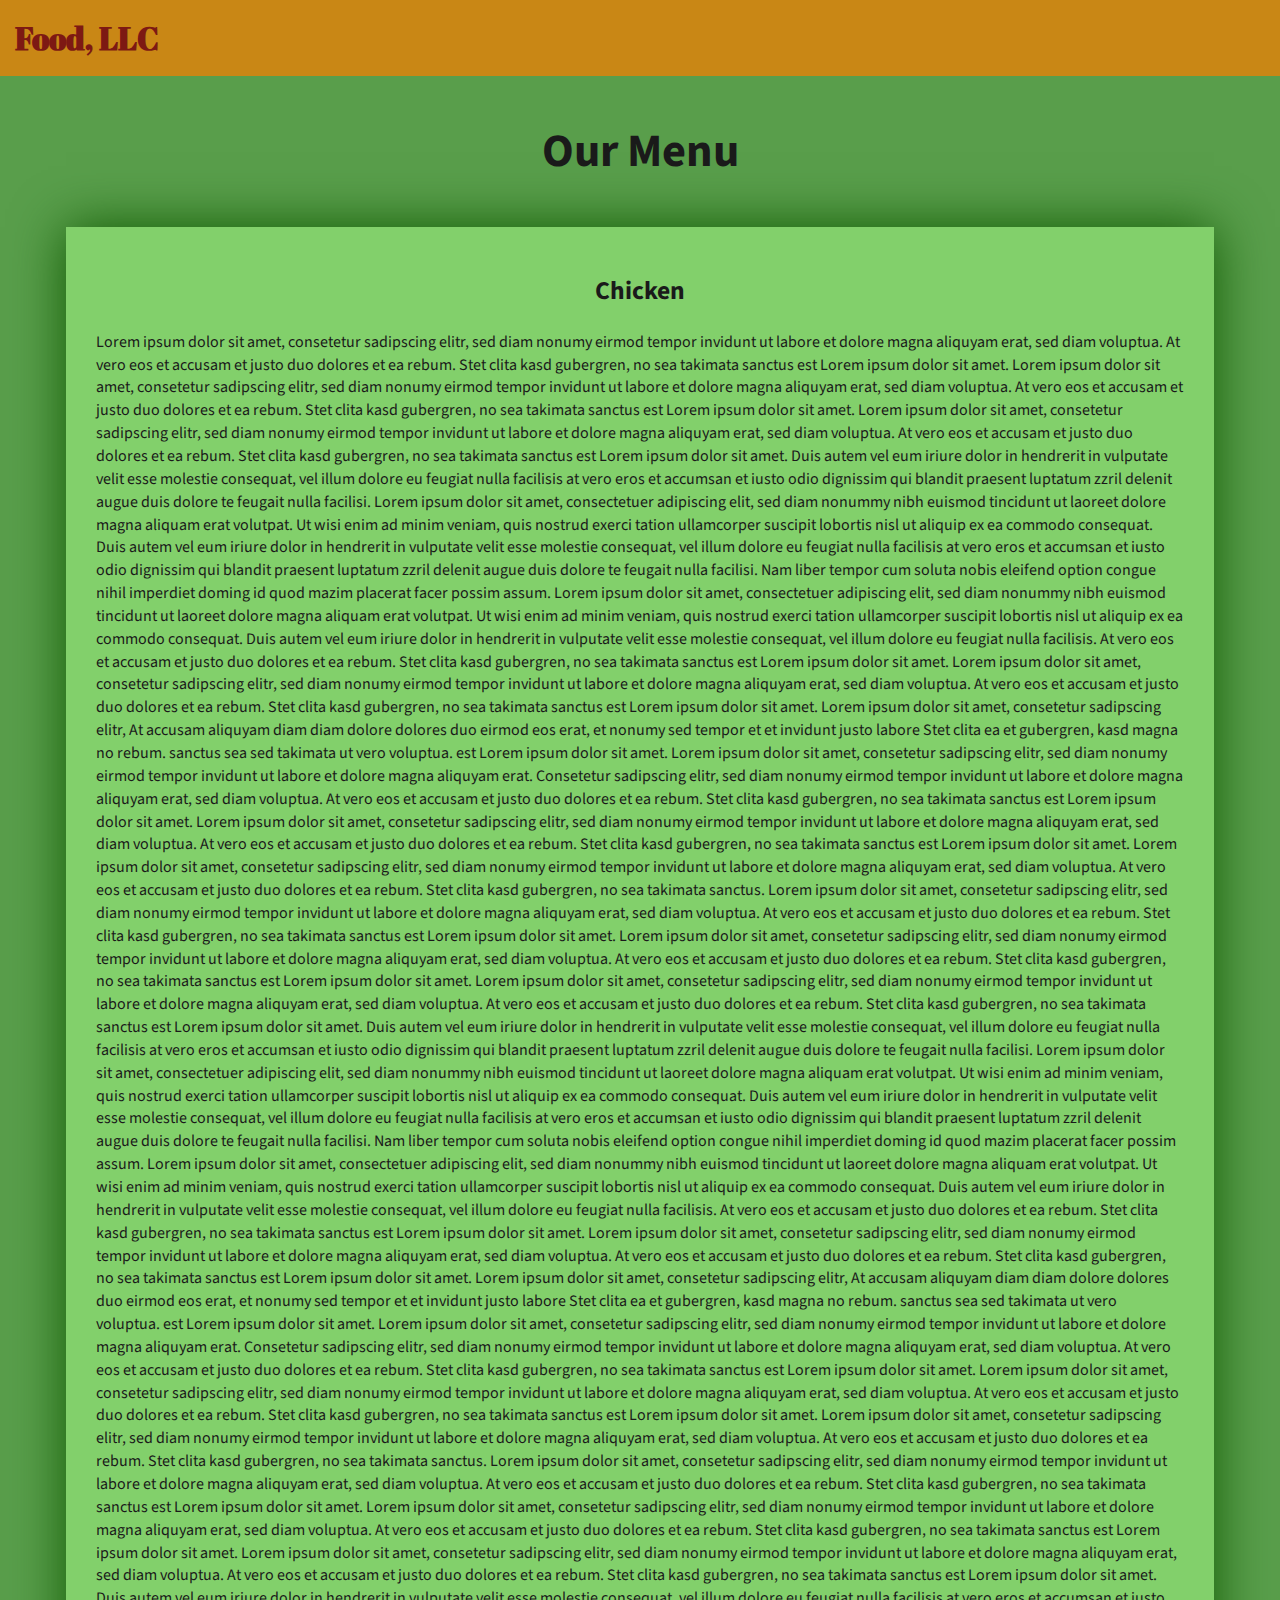
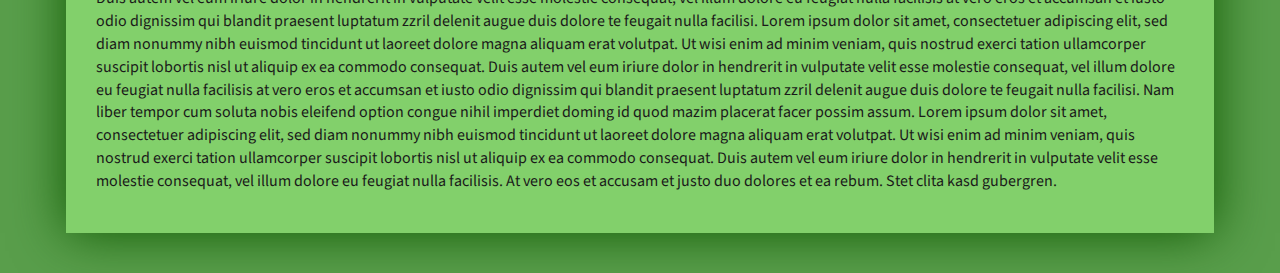
<file: module3_solution/index_basic.html>
<!DOCTYPE html>
<html lang="zxx">

<head>
    <meta charset="utf-8">
    <meta http-equiv="X-UA-Compatible" content="IE=edge">
    <meta name="viewport" content="width=device-width, initial-scale=1">
    <title>Assignment Solution for Module 3</title>
    <link rel="stylesheet" href="css/bootstrap.min.css">
    <link rel="stylesheet" href="css/styles_basic.css">
    <link href="https://fonts.googleapis.com/css?family=Source+Sans+Pro" rel="stylesheet">
    <link href="https://fonts.googleapis.com/css?family=Abril+Fatface" rel="stylesheet">

    <!-- HTML5 shim and Respond.js for IE8 support of HTML5 elements and media queries -->
    <!-- WARNING: Respond.js doesn't work if you view the page via file:// -->
    <!--[if lt IE 9]>
      <script src="https://oss.maxcdn.com/html5shiv/3.7.2/html5shiv.min.js"></script>
      <script src="https://oss.maxcdn.com/respond/1.4.2/respond.min.js"></script>
    <![endif]-->
</head>

<body>
    <header>
        <nav id="header-nav" class="navbar navbar-default">
            <div class="container-fluid">
                <div class="navbar-header">
                    <div class="navbar-brand">
                        <a href="index_basic.html"><h1>Food, LLC</h1></a>
                    </div>

                    <button type="button" class="navbar-toggle collapsed visible-xs" data-toggle="collapse" data-target="#collapsable-nav" aria-expanded="false">
                        <span class="sr-only">Toggle navigation</span>
                        <span class="icon-bar"></span>
                        <span class="icon-bar"></span>
                        <span class="icon-bar"></span>
                    </button>
                </div>

                <div id="collapsable-nav" class="collapse navbar-collapse">
                    <ul id="nav-list" class="nav navbar-nav navbar-right visible-xs text-center">
                        <li>
                            <a><br class="hidden-xs"> Chicken</a>
                        </li>
                        <li>
                            <a><br class="hidden-xs"> Beef</a>
                        </li>
                        <li>
                            <a><br class="hidden-xs"> Sushi</a>
                        </li>
                    </ul>
                </div>
            </div>
        </nav>
    </header>

    <div id="main-content" class="container">
        <h2 id="top-heading" class="text-center">Our Menu</h2>
        <section id="main-section">
            <h3 class="text-center">Chicken</h3>
            <p>
                Lorem ipsum dolor sit amet, consetetur sadipscing elitr, sed diam nonumy eirmod tempor invidunt ut labore et dolore magna aliquyam erat, sed diam voluptua. At vero eos et accusam et justo duo dolores et ea rebum. Stet clita kasd gubergren, no sea takimata
                sanctus est Lorem ipsum dolor sit amet. Lorem ipsum dolor sit amet, consetetur sadipscing elitr, sed diam nonumy eirmod tempor invidunt ut labore et dolore magna aliquyam erat, sed diam voluptua. At vero eos et accusam et justo duo dolores
                et ea rebum. Stet clita kasd gubergren, no sea takimata sanctus est Lorem ipsum dolor sit amet. Lorem ipsum dolor sit amet, consetetur sadipscing elitr, sed diam nonumy eirmod tempor invidunt ut labore et dolore magna aliquyam erat, sed
                diam voluptua. At vero eos et accusam et justo duo dolores et ea rebum. Stet clita kasd gubergren, no sea takimata sanctus est Lorem ipsum dolor sit amet. Duis autem vel eum iriure dolor in hendrerit in vulputate velit esse molestie consequat,
                vel illum dolore eu feugiat nulla facilisis at vero eros et accumsan et iusto odio dignissim qui blandit praesent luptatum zzril delenit augue duis dolore te feugait nulla facilisi. Lorem ipsum dolor sit amet, consectetuer adipiscing elit,
                sed diam nonummy nibh euismod tincidunt ut laoreet dolore magna aliquam erat volutpat. Ut wisi enim ad minim veniam, quis nostrud exerci tation ullamcorper suscipit lobortis nisl ut aliquip ex ea commodo consequat. Duis autem vel eum iriure
                dolor in hendrerit in vulputate velit esse molestie consequat, vel illum dolore eu feugiat nulla facilisis at vero eros et accumsan et iusto odio dignissim qui blandit praesent luptatum zzril delenit augue duis dolore te feugait nulla
                facilisi. Nam liber tempor cum soluta nobis eleifend option congue nihil imperdiet doming id quod mazim placerat facer possim assum. Lorem ipsum dolor sit amet, consectetuer adipiscing elit, sed diam nonummy nibh euismod tincidunt ut laoreet
                dolore magna aliquam erat volutpat. Ut wisi enim ad minim veniam, quis nostrud exerci tation ullamcorper suscipit lobortis nisl ut aliquip ex ea commodo consequat. Duis autem vel eum iriure dolor in hendrerit in vulputate velit esse molestie
                consequat, vel illum dolore eu feugiat nulla facilisis. At vero eos et accusam et justo duo dolores et ea rebum. Stet clita kasd gubergren, no sea takimata sanctus est Lorem ipsum dolor sit amet. Lorem ipsum dolor sit amet, consetetur
                sadipscing elitr, sed diam nonumy eirmod tempor invidunt ut labore et dolore magna aliquyam erat, sed diam voluptua. At vero eos et accusam et justo duo dolores et ea rebum. Stet clita kasd gubergren, no sea takimata sanctus est Lorem
                ipsum dolor sit amet. Lorem ipsum dolor sit amet, consetetur sadipscing elitr, At accusam aliquyam diam diam dolore dolores duo eirmod eos erat, et nonumy sed tempor et et invidunt justo labore Stet clita ea et gubergren, kasd magna no
                rebum. sanctus sea sed takimata ut vero voluptua. est Lorem ipsum dolor sit amet. Lorem ipsum dolor sit amet, consetetur sadipscing elitr, sed diam nonumy eirmod tempor invidunt ut labore et dolore magna aliquyam erat. Consetetur sadipscing
                elitr, sed diam nonumy eirmod tempor invidunt ut labore et dolore magna aliquyam erat, sed diam voluptua. At vero eos et accusam et justo duo dolores et ea rebum. Stet clita kasd gubergren, no sea takimata sanctus est Lorem ipsum dolor
                sit amet. Lorem ipsum dolor sit amet, consetetur sadipscing elitr, sed diam nonumy eirmod tempor invidunt ut labore et dolore magna aliquyam erat, sed diam voluptua. At vero eos et accusam et justo duo dolores et ea rebum. Stet clita kasd
                gubergren, no sea takimata sanctus est Lorem ipsum dolor sit amet. Lorem ipsum dolor sit amet, consetetur sadipscing elitr, sed diam nonumy eirmod tempor invidunt ut labore et dolore magna aliquyam erat, sed diam voluptua. At vero eos
                et accusam et justo duo dolores et ea rebum. Stet clita kasd gubergren, no sea takimata sanctus. Lorem ipsum dolor sit amet, consetetur sadipscing elitr, sed diam nonumy eirmod tempor invidunt ut labore et dolore magna aliquyam erat, sed
                diam voluptua. At vero eos et accusam et justo duo dolores et ea rebum. Stet clita kasd gubergren, no sea takimata sanctus est Lorem ipsum dolor sit amet. Lorem ipsum dolor sit amet, consetetur sadipscing elitr, sed diam nonumy eirmod
                tempor invidunt ut labore et dolore magna aliquyam erat, sed diam voluptua. At vero eos et accusam et justo duo dolores et ea rebum. Stet clita kasd gubergren, no sea takimata sanctus est Lorem ipsum dolor sit amet. Lorem ipsum dolor sit
                amet, consetetur sadipscing elitr, sed diam nonumy eirmod tempor invidunt ut labore et dolore magna aliquyam erat, sed diam voluptua. At vero eos et accusam et justo duo dolores et ea rebum. Stet clita kasd gubergren, no sea takimata sanctus
                est Lorem ipsum dolor sit amet. Duis autem vel eum iriure dolor in hendrerit in vulputate velit esse molestie consequat, vel illum dolore eu feugiat nulla facilisis at vero eros et accumsan et iusto odio dignissim qui blandit praesent
                luptatum zzril delenit augue duis dolore te feugait nulla facilisi. Lorem ipsum dolor sit amet, consectetuer adipiscing elit, sed diam nonummy nibh euismod tincidunt ut laoreet dolore magna aliquam erat volutpat. Ut wisi enim ad minim
                veniam, quis nostrud exerci tation ullamcorper suscipit lobortis nisl ut aliquip ex ea commodo consequat. Duis autem vel eum iriure dolor in hendrerit in vulputate velit esse molestie consequat, vel illum dolore eu feugiat nulla facilisis
                at vero eros et accumsan et iusto odio dignissim qui blandit praesent luptatum zzril delenit augue duis dolore te feugait nulla facilisi. Nam liber tempor cum soluta nobis eleifend option congue nihil imperdiet doming id quod mazim placerat
                facer possim assum. Lorem ipsum dolor sit amet, consectetuer adipiscing elit, sed diam nonummy nibh euismod tincidunt ut laoreet dolore magna aliquam erat volutpat. Ut wisi enim ad minim veniam, quis nostrud exerci tation ullamcorper suscipit
                lobortis nisl ut aliquip ex ea commodo consequat. Duis autem vel eum iriure dolor in hendrerit in vulputate velit esse molestie consequat, vel illum dolore eu feugiat nulla facilisis. At vero eos et accusam et justo duo dolores et ea rebum.
                Stet clita kasd gubergren, no sea takimata sanctus est Lorem ipsum dolor sit amet. Lorem ipsum dolor sit amet, consetetur sadipscing elitr, sed diam nonumy eirmod tempor invidunt ut labore et dolore magna aliquyam erat, sed diam voluptua.
                At vero eos et accusam et justo duo dolores et ea rebum. Stet clita kasd gubergren, no sea takimata sanctus est Lorem ipsum dolor sit amet. Lorem ipsum dolor sit amet, consetetur sadipscing elitr, At accusam aliquyam diam diam dolore dolores
                duo eirmod eos erat, et nonumy sed tempor et et invidunt justo labore Stet clita ea et gubergren, kasd magna no rebum. sanctus sea sed takimata ut vero voluptua. est Lorem ipsum dolor sit amet. Lorem ipsum dolor sit amet, consetetur sadipscing
                elitr, sed diam nonumy eirmod tempor invidunt ut labore et dolore magna aliquyam erat. Consetetur sadipscing elitr, sed diam nonumy eirmod tempor invidunt ut labore et dolore magna aliquyam erat, sed diam voluptua. At vero eos et accusam
                et justo duo dolores et ea rebum. Stet clita kasd gubergren, no sea takimata sanctus est Lorem ipsum dolor sit amet. Lorem ipsum dolor sit amet, consetetur sadipscing elitr, sed diam nonumy eirmod tempor invidunt ut labore et dolore magna
                aliquyam erat, sed diam voluptua. At vero eos et accusam et justo duo dolores et ea rebum. Stet clita kasd gubergren, no sea takimata sanctus est Lorem ipsum dolor sit amet. Lorem ipsum dolor sit amet, consetetur sadipscing elitr, sed
                diam nonumy eirmod tempor invidunt ut labore et dolore magna aliquyam erat, sed diam voluptua. At vero eos et accusam et justo duo dolores et ea rebum. Stet clita kasd gubergren, no sea takimata sanctus. Lorem ipsum dolor sit amet, consetetur
                sadipscing elitr, sed diam nonumy eirmod tempor invidunt ut labore et dolore magna aliquyam erat, sed diam voluptua. At vero eos et accusam et justo duo dolores et ea rebum. Stet clita kasd gubergren, no sea takimata sanctus est Lorem
                ipsum dolor sit amet. Lorem ipsum dolor sit amet, consetetur sadipscing elitr, sed diam nonumy eirmod tempor invidunt ut labore et dolore magna aliquyam erat, sed diam voluptua. At vero eos et accusam et justo duo dolores et ea rebum.
                Stet clita kasd gubergren, no sea takimata sanctus est Lorem ipsum dolor sit amet. Lorem ipsum dolor sit amet, consetetur sadipscing elitr, sed diam nonumy eirmod tempor invidunt ut labore et dolore magna aliquyam erat, sed diam voluptua.
                At vero eos et accusam et justo duo dolores et ea rebum. Stet clita kasd gubergren, no sea takimata sanctus est Lorem ipsum dolor sit amet. Duis autem vel eum iriure dolor in hendrerit in vulputate velit esse molestie consequat, vel illum
                dolore eu feugiat nulla facilisis at vero eros et accumsan et iusto odio dignissim qui blandit praesent luptatum zzril delenit augue duis dolore te feugait nulla facilisi. Lorem ipsum dolor sit amet, consectetuer adipiscing elit, sed diam
                nonummy nibh euismod tincidunt ut laoreet dolore magna aliquam erat volutpat. Ut wisi enim ad minim veniam, quis nostrud exerci tation ullamcorper suscipit lobortis nisl ut aliquip ex ea commodo consequat. Duis autem vel eum iriure dolor
                in hendrerit in vulputate velit esse molestie consequat, vel illum dolore eu feugiat nulla facilisis at vero eros et accumsan et iusto odio dignissim qui blandit praesent luptatum zzril delenit augue duis dolore te feugait nulla facilisi.
                Nam liber tempor cum soluta nobis eleifend option congue nihil imperdiet doming id quod mazim placerat facer possim assum. Lorem ipsum dolor sit amet, consectetuer adipiscing elit, sed diam nonummy nibh euismod tincidunt ut laoreet dolore
                magna aliquam erat volutpat. Ut wisi enim ad minim veniam, quis nostrud exerci tation ullamcorper suscipit lobortis nisl ut aliquip ex ea commodo consequat. Duis autem vel eum iriure dolor in hendrerit in vulputate velit esse molestie
                consequat, vel illum dolore eu feugiat nulla facilisis. At vero eos et accusam et justo duo dolores et ea rebum. Stet clita kasd gubergren.
            </p>
        </section>

    </div>

    <!-- jQuery (Bootstrap JS plugins depend on it) -->
    <script src="js/jquery-3.1.1.min.js"></script>
    <script src="js/bootstrap.min.js"></script>
    <!-- <script src="js/script.js"></script> -->

</body>

</html>
</file>
<file: mod2assignment/css/style.css>
* {
    box-sizing: border-box;
    font-family: Arial, Helvetica, sans-serif;
}

body {
    background-color: #254142;
}

h1 {
    text-align: center;

    color:  green;
}

section {
    border: 1px solid black;
    background-color: #b5c4d2;
    margin: 10px;
}

section>h2 {
    float: right;
    border-bottom: 1px solid black;
    border-left: 1px solid black;
    margin: 0;
    width: 230px;
    text-align: center;
    font-style: Times;
    font-size: 24px;
    font-weight: bold;
    height: 55px;
    padding-top: 10px;
}

section.lebesgue>h2 {
    background-color: #d6b9db;
}

section.fubini>h2 {
    background-color: #af3acd;
}

section.luzin>h2 {
    color: #e2e2e2;
    background-color: #a0428a;
}

section>p {
    padding: 40px 15px 15px 15px;
}

.row {
    width: 100%;
}


/* Desktop view options */

@media (min-width: 992px) {
    .col-lg-1, .col-lg-2, .col-lg-3, .col-lg-4, .col-lg-5, .col-lg-6, .col-lg-7, .col-lg-8, .col-lg-9, .col-lg-10, .col-lg-11, .col-lg-12 {
        float: left;
    }
    .col-lg-1 {
        width: 8.33%;
    }
    .col-lg-2 {
        width: 16.66%;
    }
    .col-lg-3 {
        width: 25%;
    }
    .col-lg-4 {
        width: 33.33%;
    }
    .col-lg-5 {
        width: 41.66%;
    }
    .col-lg-6 {
        width: 50%;
    }
    .col-lg-7 {
        width: 58.33%;
    }
    .col-lg-8 {
        width: 66.66%;
    }
    .col-lg-9 {
        width: 74.99%;
    }
    .col-lg-10 {
        width: 83.33%;
    }
    .col-lg-11 {
        width: 91.66%;
    }
    .col-lg-12 {
        width: 100%;
    }
}


/* Tablet view options */

@media (min-width: 768px) and (max-width: 991px) {
    .col-md-1, .col-md-2, .col-md-3, .col-md-4, .col-md-5, .col-md-6, .col-md-7, .col-md-8, .col-md-9, .col-md-10, .col-md-11, .col-md-12 {
        float: left;
    }
    .col-md-1 {
        width: 8.33%;
    }
    .col-md-2 {
        width: 16.66%;
    }
    .col-md-3 {
        width: 25%;
    }
    .col-md-4 {
        width: 33.33%;
    }
    .col-md-5 {
        width: 41.66%;
    }
    .col-md-6 {
        width: 50%;
    }
    .col-md-7 {
        width: 58.33%;
    }
    .col-md-8 {
        width: 66.66%;
    }
    .col-md-9 {
        width: 74.99%;
    }
    .col-md-10 {
        width: 83.33%;
    }
    .col-md-11 {
        width: 91.66%;
    }
    .col-md-12 {
        width: 100%;
    }
}


/* Mobile view options */

@media (max-width: 767px) {
    .col-sm-1, .col-sm-2, .col-sm-3, .col-sm-4, .col-sm-5, .col-sm-6, .col-sm-7, .col-sm-8, .col-sm-9, .col-sm-10, .col-sm-11, .col-sm-12 {
        float: left;
    }
    .col-sm-1 {
        width: 8.33%;
    }
    .col-sm-2 {
        width: 16.66%;
    }
    .col-sm-3 {
        width: 25%;
    }
    .col-sm-4 {
        width: 33.33%;
    }
    .col-sm-5 {
        width: 41.66%;
    }
    .col-sm-6 {
        width: 50%;
    }
    .col-sm-7 {
        width: 58.33%;
    }
    .col-sm-8 {
        width: 66.66%;
    }
    .col-sm-9 {
        width: 74.99%;
    }
    .col-sm-10 {
        width: 83.33%;
    }
    .col-sm-11 {
        width: 91.66%;
    }
    .col-sm-12 {
        width: 100%;
    }
}
</file>
<file: module3_solution/css/styles.css>
body {
    font-size: 16px;
    font-family: 'Source Sans Pro', sans-serif;
    color: #1a1a1a;
    background-color: #599e4b;
}


/** HEADER **/

#header-nav {
    background-color: #c98715;
    border-radius: 0;
    border: 0;
}

#header-nav button {
    margin-top: 22px;
}

.navbar-default .navbar-toggle:focus, .navbar-default .navbar-toggle:hover {
    background-color: #fce29e;
}

.navbar-collapse {
    border-top: 0;
}

.navbar-brand, .navbar-nav li a {
    line-height: 76px;
    height: 76px;
    padding-top: 0;
}

.navbar-brand h1 {
    color: #7d1913;
    font-family: 'Abril Fatface', cursive;
    font-weight: bolder;
    font-size: 1.8em;
}

.navbar-brand a:hover {
    text-decoration: none;
    text-shadow: 1px 1px 1px #fe9797;
}

#nav-list {
    background-color: #e4af34;
}

#nav-list a {
    /*text-align: center;*/
    font-weight: bolder;
    color: #282828;
    font-size: 1.2em;
}

#nav-list a:hover {
    color: #202020;
    background-color: #fce29e;
}

.navbar-header button.navbar-toggle, .navbar-header .icon-bar {
    border: 1px solid #7d1913;
}


/** END HEADER */


/** HOME PAGE **/

#main-content {
    width: 92%;
    margin-bottom: 30px;
}

#main-content h2 {
    font-size: 2.9em;
    font-weight: bold;
    margin-top: 30px;
    margin-bottom: 50px;
}

#main-content h3 {
    font-size: 1.6em;
    font-weight: bold;
    margin-bottom: 1em;
}

#chicken-tile, #beef-tile, #sushi-tile {
    width: 100%;
    padding: 20px;
    background-color: #99ed7b;
    margin-bottom: 60px;
    box-shadow: 0 0 80px #18580b;
}


/** END HOME PAGE **/
</file>
<file: module5_solution/css/styles.css>
body {
  font-size: 16px;
  color: #fff;
  background-color: #61122f;
  font-family: 'Oxygen', sans-serif;
}

/** HEADER **/
#header-nav {
  background-color: #f6b319;
  border-radius: 0;
  border: 0;
}

#logo-img {
  background: url('../images/restaurant-logo_large.png') no-repeat;
  width: 150px;
  height: 150px;
  margin: 10px 15px 10px 0;
}

.navbar-brand {
  padding-top: 25px;
}
.navbar-brand h1 { /* Restaurant name */
  font-family: 'Lora', serif;
  color: #557c3e;
  font-size: 1.5em;
  text-transform: uppercase;
  font-weight: bold;
  text-shadow: 1px 1px 1px #222;
  margin-top: 0;
  margin-bottom: 0;
  line-height: .75;
}
.navbar-brand a:hover, .navbar-brand a:focus {
  text-decoration: none;
}
.navbar-brand p { /* Kosher cert */
  color: #000;
  text-transform: uppercase;
  font-size: .7em;
  margin-top: 15px;
}
.navbar-brand p span { /* Star-K */
  vertical-align: middle;
}

#nav-list {
  margin-top: 10px;
}
#nav-list a {
  color: #951C49;
  text-align: center;
}
#nav-list a:hover {
  background: #E7E7E7;
}
#nav-list a span {
  font-size: 1.8em;
}

#phone {
  margin-top: 5px;
}
#phone a { /* Phone number */
  text-align: right;
  padding-bottom: 0;
}
#phone div { /* We Deliver */
  color: #557c3e;
  text-align: right;
  padding-right: 15px;
}

.navbar-header button.navbar-toggle, .navbar-header .icon-bar {
  border: 1px solid #61122f;
}
.navbar-header button.navbar-toggle {
  clear: both;
  margin-top: -30px;
}
/* END HEADER */

/* FOOTER */
.panel-footer {
  margin-top: 30px;
  padding-top: 35px;
  padding-bottom: 30px;
  background-color: #222;
  border-top: 0;
}
.panel-footer div.row {
  margin-bottom: 35px;
}
#hours, #address {
  line-height: 2;
}
#hours > span, #address > span {
  font-size: 1.3em;
}
#address p {
  color: #557c3e;
  font-size: .8em;
  line-height: 1.8;
}
#testimonials {
  font-style: italic;
}
#testimonials p:nth-child(2) {
  margin-top: 25px;
}
/* END FOOTER */



/* HOME PAGE */
.container .jumbotron {
  box-shadow: 0 0 50px #3F0C1F;
  border: 2px solid #3F0C1F;
}

#menu-tile, #specials-tile, #map-tile {
  height: 250px;
  width: 100%;
  margin-bottom: 15px;
  position: relative;
  border: 2px solid #3F0C1F;
  overflow: hidden;
}
#menu-tile:hover, #specials-tile:hover, #map-tile:hover {
  box-shadow: 0 1px 5px 1px #cccccc;
}
#menu-tile {
  background: url('../images/menu-tile.jpg') no-repeat;
  background-position: center;
}
#specials-tile {
  background: url('../images/specials-tile.jpg') no-repeat;
  background-position: center;
}
#menu-tile span, #specials-tile span, #map-tile span {
  position: absolute;
  bottom: 0;
  right: 0;
  width: 100%;
  text-align: center;
  font-size: 1.6em;
  text-transform: uppercase;
  background-color: #000;
  color: #fff;
  opacity: .8;
}
/* END HOME PAGE */

/* MENU CATEGORIES PAGE */
.category-tile { 
  position: relative;
  border: 2px solid #3F0C1F;
  overflow: hidden;
  width: 200px;
  height: 200px;
  margin: 0 auto 15px;
}
.category-tile span {
  position: absolute;
  bottom: 0;
  right: 0;
  width: 100%;
  text-align: center;
  font-size: 1.2em;
  text-transform: uppercase;
  background-color: #000;
  color: #fff;
  opacity: .8;
}
.category-tile:hover {
  box-shadow: 0 1px 5px 1px #cccccc;
}

#menu-categories-title + div {
  margin-bottom: 50px;
}
/* END MENU CATEGORIES PAGE */

/* SINGLE CATEGORY PAGE */
.menu-item-tile {
  margin-bottom: 25px;
}
.menu-item-tile hr {
  width: 80%;
}
.menu-item-tile .menu-item-price {
  font-size: 1.1em;
  text-align: right;
  margin-top: -15px;
  margin-right: -15px;
}
.menu-item-tile .menu-item-price span {
  font-size: .6em;
}
.menu-item-photo {
  position: relative;
  border: 2px solid #3F0C1F; 
  overflow: hidden;
  padding: 0;
  margin-right: -15px;
  margin-left: auto;
  margin-bottom: 20px;
  max-width: 250px;
}
.menu-item-photo div {
  position: absolute;
  bottom: 0;
  right: 0;
  width: 80px;
  background-color: #557c3e;
  text-align: center;
}
.menu-item-description {
  padding-right: 30px;
}
h3.menu-item-title {
  margin: 0 0 10px;
}
.menu-item-details {
  font-size: .9em;
  font-style: italic;
}
/* END SINGLE CATEGORY PAGE */


/********** Large devices only **********/
@media (min-width: 1200px) {
  .container .jumbotron {
    background: url('../images/jumbotron_1200.jpg') no-repeat;
    height: 675px;
  }
}

/********** Medium devices only **********/
@media (min-width: 992px) and (max-width: 1199px) {
  /* Header */
  #logo-img {
    background: url('../images/restaurant-logo_medium.png') no-repeat;
    width: 100px;
    height: 100px;
    margin: 5px 5px 5px 0;
  }
  /* End Header */

  /* Home Page */
  .container .jumbotron {
    background: url('../images/jumbotron_992.jpg') no-repeat;
    height: 558px;
  }
  /* End Home Page */
}

/********** Small devices only **********/
@media (min-width: 768px) and (max-width: 991px) {
  /* Home Page */
  .container .jumbotron {
    background: url('../images/jumbotron_768.jpg') no-repeat;
    height: 432px;
  }
  /* End Home Page */
}

/********** Extra small devices only **********/
@media (max-width: 767px) {
  /* Header */
  .navbar-brand {
    padding-top: 10px;
    height: 80px;
  }
  .navbar-brand h1 { /* Restaurant name */
    padding-top: 10px;
    font-size: 5vw; /* 1vw = 1% of viewport width */
  }
  .navbar-brand p { /* Kosher cert */
    font-size: .6em;
    margin-top: 12px;
  }
  .navbar-brand p img { /* Star-K */
    height: 20px;
  }

  #collapsable-nav a { /* Collapsed nav menu text */
    font-size: 1.2em;
  }
  #collapsable-nav a span { /* Collapsed nav menu glyph */
    font-size: 1em;
    margin-right: 5px;
  }

  #call-btn > a {
    font-size: 1.5em;
    display: block;
    margin: 0 20px;
    padding: 10px;
    border: 2px solid #fff;
    background-color: #f6b319;
    color: #951c49;
  }
  #xs-deliver {
    margin-top: 5px;
    font-size: .7em;
    letter-spacing: .1em;
    text-transform: uppercase;
  }
  /* End Header */

  /* Footer */
  .panel-footer section {
    margin-bottom: 30px;
    text-align: center;
  }
  .panel-footer section:nth-child(3) {
    margin-bottom: 0; /* margin already exists on the whole row */
  }
  .panel-footer section hr {
    width: 50%;
  }
  /* End Footer */

  /* Home Page */
  .container .jumbotron {
    margin-top: 30px;
    padding: 0;
  }
  #menu-tile, #specials-tile {
    width: 360px;
    margin: 0 auto 15px;
  }

  .menu-item-photo {
    margin-right: auto;
  }
  .menu-item-tile .menu-item-price {
    text-align: center;
  }
  .menu-item-description {
    text-align: center;;
  }
}


/********** Super extra small devices Only :-) (e.g., iPhone 4) **********/
@media (max-width: 479px) {
  /* Header */
  .navbar-brand h1 { /* Restaurant name */
    padding-top: 5px;
    font-size: 6vw;
  }
  /* End Header */
  
  /* Home page */
  #menu-tile, #specials-tile {
    width: 280px;
    margin: 0 auto 15px;
  }

  .col-xxs-12 {
    position: relative;
    min-height: 1px;
    padding-right: 15px;
    padding-left: 15px;
    float: left;
    width: 100%;
  }
}
</file>
<file: module3_solution/css/styles_basic.css>
body {
    font-size: 16px;
    font-family: 'Source Sans Pro', sans-serif;
    color: #1a1a1a;
    background-color: #599e4b;
}


/** HEADER **/

#header-nav {
    background-color: #c98715;
    border-radius: 0;
    border: 0;
}

#header-nav button {
    margin-top: 22px;
}

.navbar-default .navbar-toggle:focus, .navbar-default .navbar-toggle:hover {
    background-color: #fce29e;
}

.navbar-collapse {
    border-top: 0;
}

.navbar-brand, .navbar-nav li a {
    line-height: 76px;
    height: 76px;
    padding-top: 0;
}

.navbar-brand h1 {
    color: #7d1913;
    font-family: 'Abril Fatface', cursive;
    font-weight: bolder;
    font-size: 1.8em;
}

.navbar-brand a:hover {
    text-decoration: none;
    text-shadow: 1px 1px 1px #fe9797;
}

#nav-list {
    background-color: #e4af34;
}

#nav-list a {
    font-weight: bolder;
    color: #282828;
    font-size: 1.2em;
}

#nav-list a:hover {
    color: #202020;
    background-color: #fce29e;
}

.navbar-header button.navbar-toggle, .navbar-header .icon-bar {
    border: 1px solid #7d1913;
}


/** END HEADER */


/** HOME PAGE **/

#main-content {
    width: 92%;
    margin-bottom: 40px;
}

#main-content h2 {
    font-size: 2.9em;
    font-weight: bold;
    margin-top: 30px;
    margin-bottom: 50px;
}

#main-content h3 {
    font-size: 1.6em;
    font-weight: bold;
    margin-bottom: 1em;
}

#main-section {
    background-color: #82d06b;
    box-shadow: 0 0 50px #0f5900;
    padding: 30px;
}

/** END HOME PAGE **/
</file>
